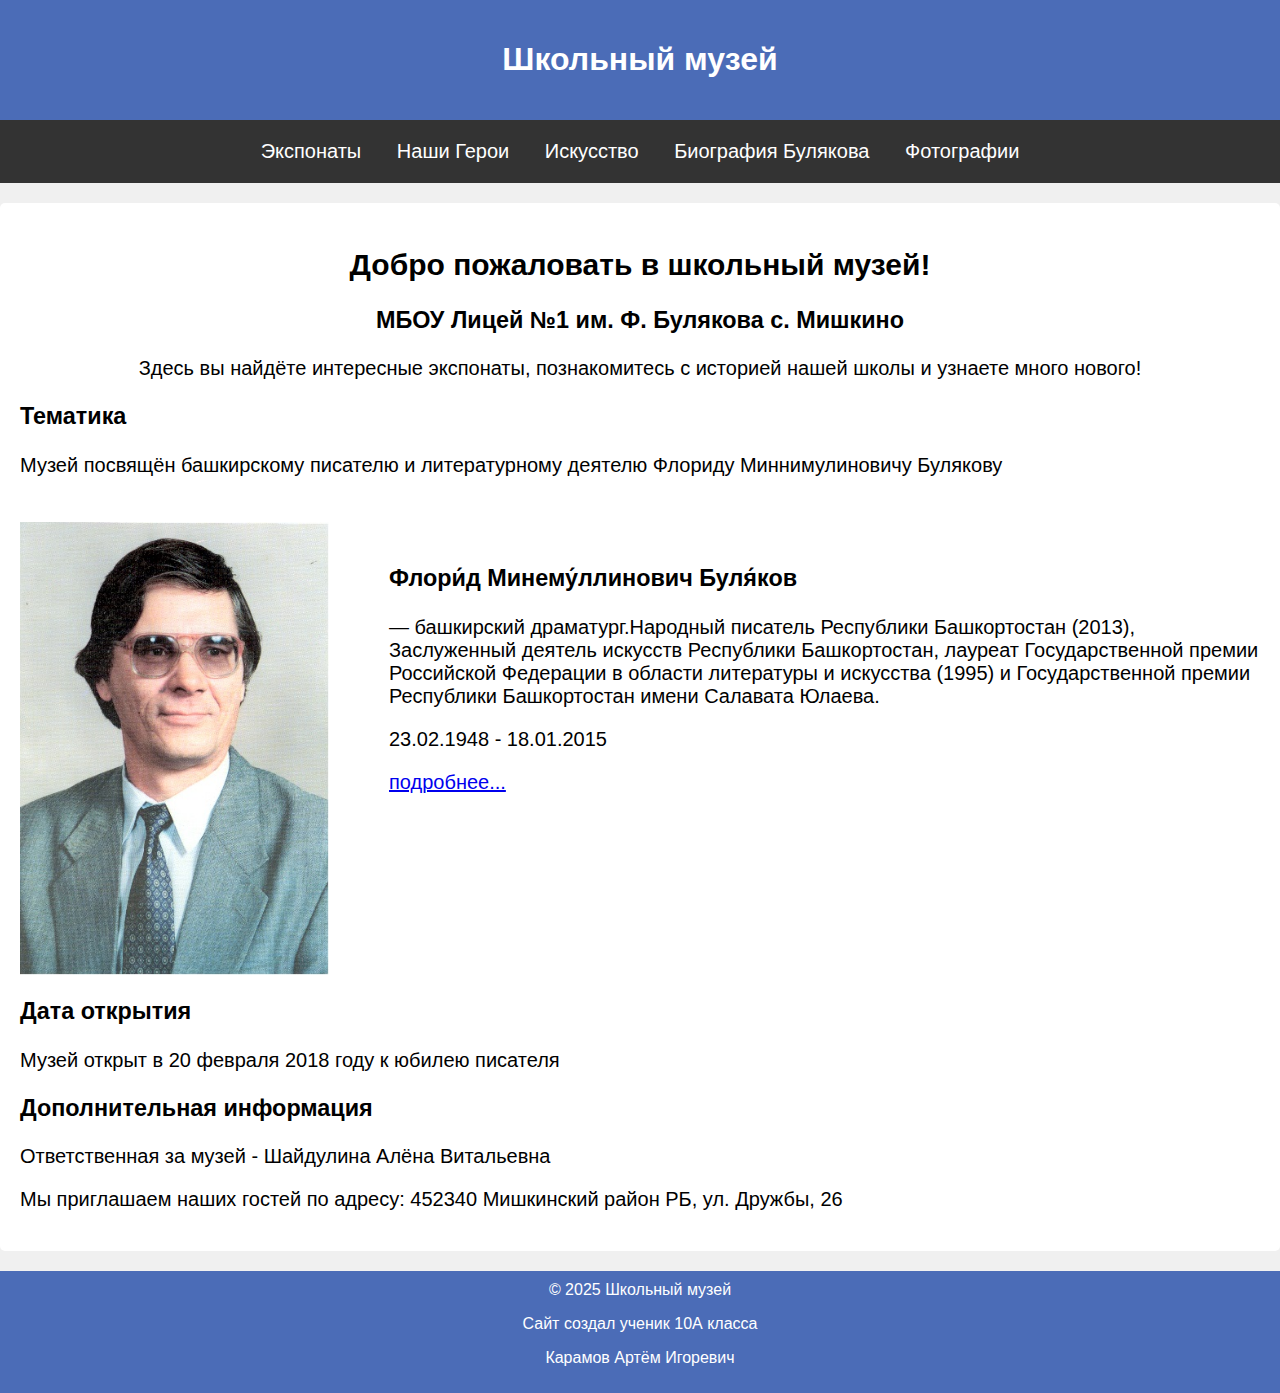
<file: index.html>
<!DOCTYPE html>
<html lang="ru">
<head>
  <meta charset="UTF-8">
  <title>Школьный музей</title>
  <link rel="stylesheet" href="style.css">
</head>
<body>
  <header>
    <h1>Школьный музей</h1>
  </header>
  <nav>
    <a href="exhibits/book.html">Экспонаты</a>
    <a href="exhibits/desk.html">Наши Герои</a>
    <a href="exhibits/uniform.html">Искусство</a>
    <a href="exhibits/biography.html">Биография Булякова</a>
    <a href="exhibits/photo.html">Фотографии</a>
  </nav>
  <main>

    <div class="page_cont">
      <h2>Добро пожаловать в школьный музей!</h2>
      <h3>МБОУ Лицей №1 им. Ф. Булякова с. Мишкино</h3>
      <p>Здесь вы найдёте интересные экспонаты, познакомитесь с историей нашей школы и узнаете много нового!</p>
    </div>

    <div class="page_theme">
      <h3>Тематика</h3>
      <p>Музей посвящён башкирскому писателю и литературному деятелю Флориду Миннимулиновичу Булякову</p>

      <div class="bulakov">
        <img src="exhibits/images/Флорид_Буляков.jpg" style="width: 309px;" class="bulakov_image" height="453px">
        <ul>
        <h3>Флори́д Минему́ллинович Буля́ков</h3>
        <p> — башкирский драматург.Народный писатель Республики Башкортостан (2013), Заслуженный деятель искусств Республики Башкортостан, лауреат Государственной премии Российской Федерации в области литературы и искусства (1995) и Государственной премии Республики Башкортостан имени Салавата Юлаева.</p>
        <p>23.02.1948 - 18.01.2015</p>
        <a href="exhibits/biography.html">подробнее...</a>
        </ul>
      </div>
      
      <h3>Дата открытия</h3>
      <p>Музей открыт в 20 февраля 2018 году к юбилею писателя</p>

      <div>
        <h3>Дополнительная информация</h3>
        <p>Ответственная за музей - Шайдулина Алёна Витальевна</p>
        <p>Мы приглашаем наших гостей по адресу: 452340 Мишкинский район РБ, ул. Дружбы, 26</p>
      </div>
    </div>
  </main>





  <footer>
    &copy; 2025 Школьный музей 
    <p>Сайт создал ученик 10А класса</p>
    <p>Карамов Артём Игоревич</p>
  </footer>
</body>
</html>
</file>
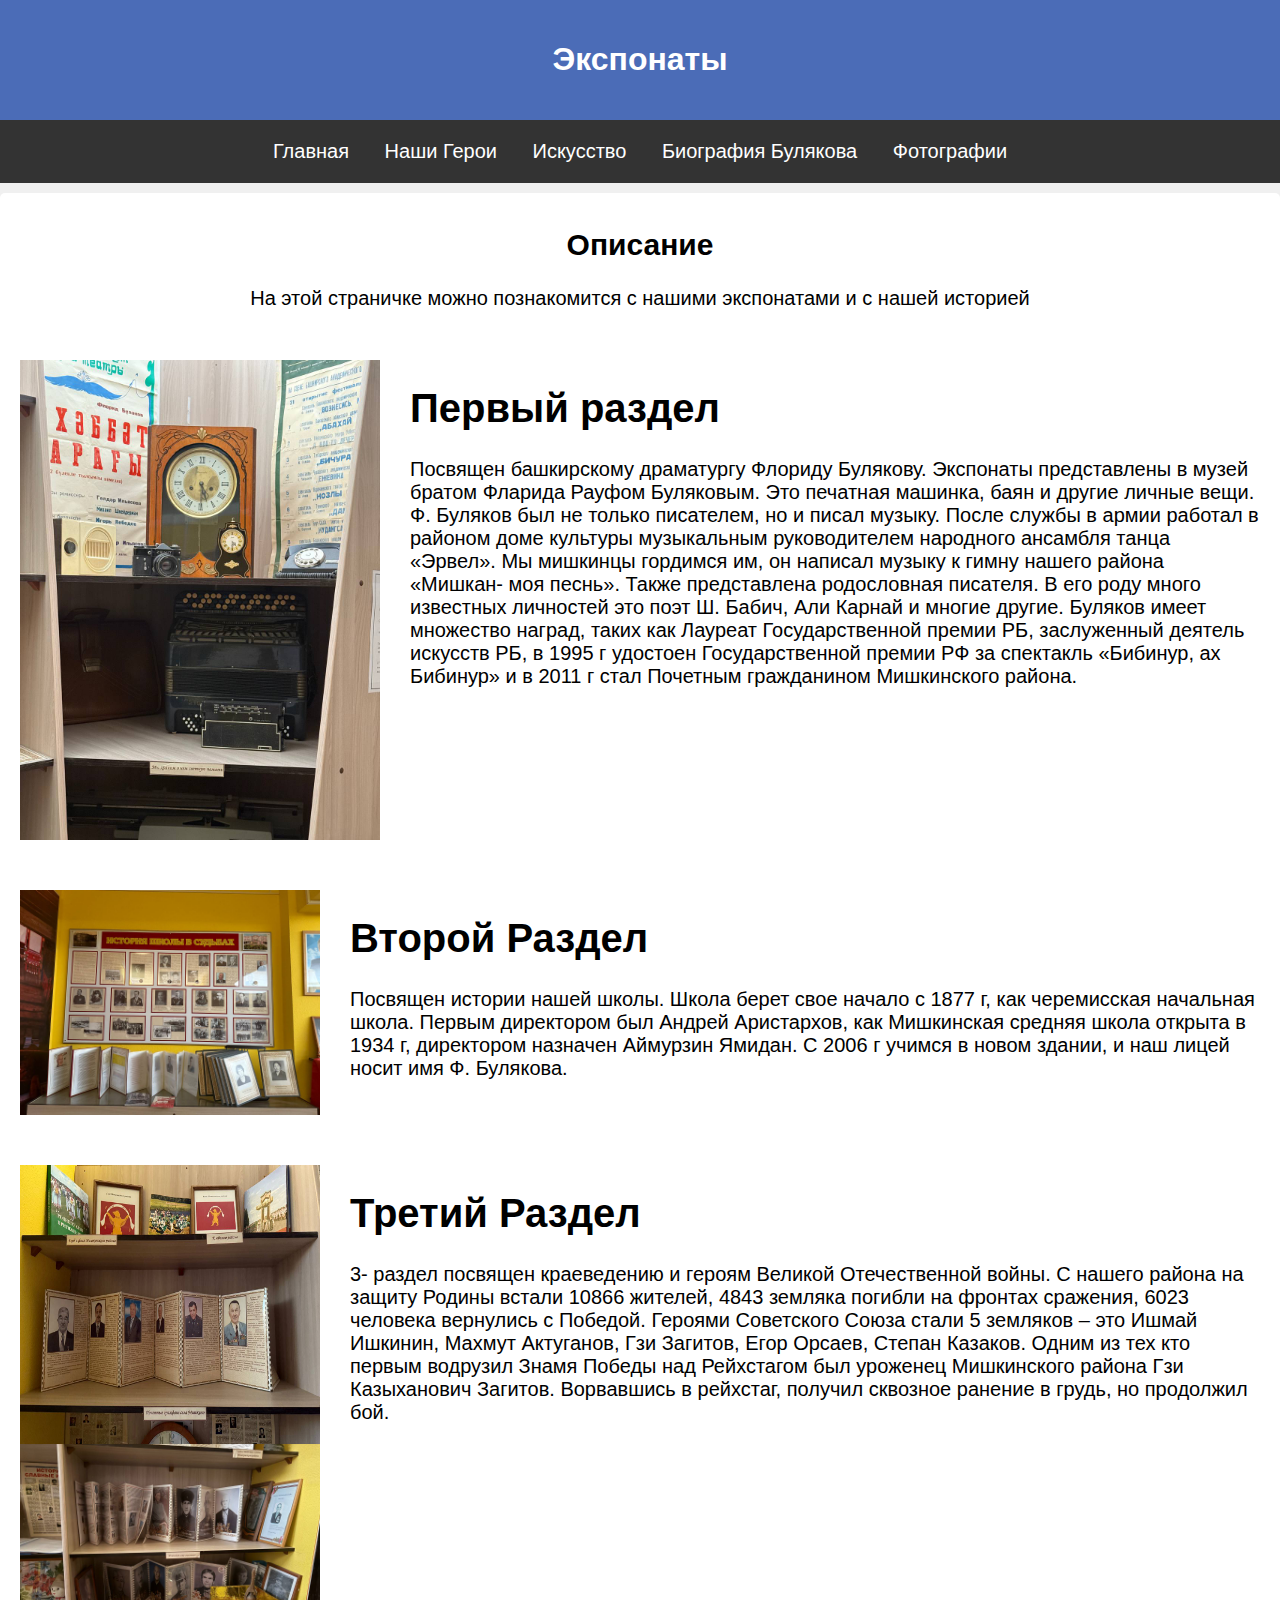
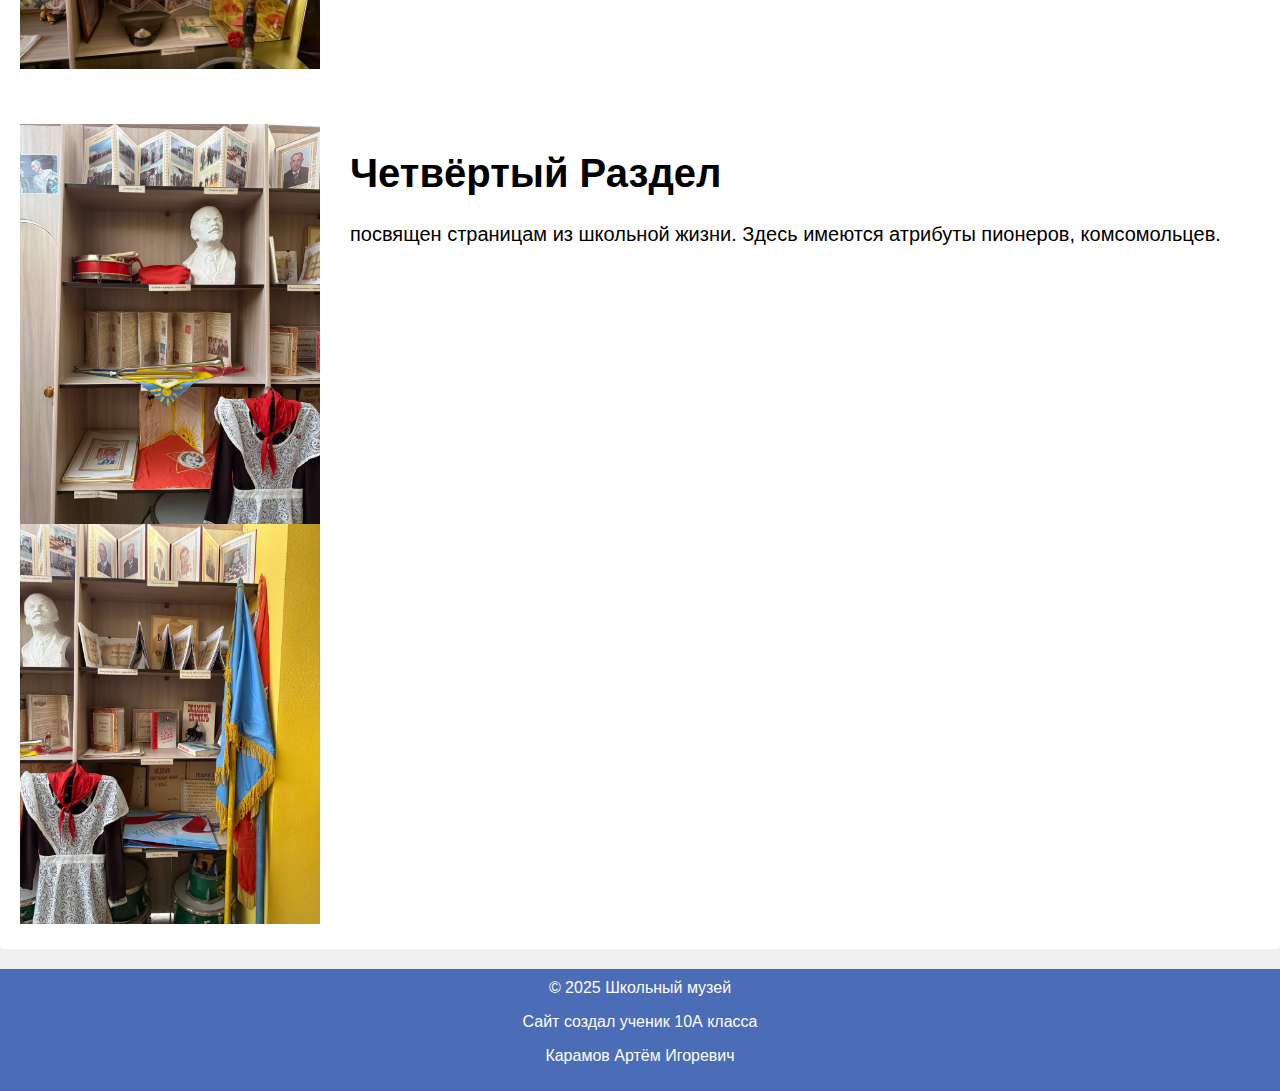
<file: exhibits/book.html>
<!DOCTYPE html>
<html lang="ru">
<head>
  <meta charset="UTF-8">
  <title>Экспонаты</title>
  <link rel="stylesheet" href="../style.css">
</head>
<body>
  <header>
    <h1>Экспонаты</h1>
  </header>
  <nav>
    <a href="../index.html">Главная</a>
    <a href="desk.html">Наши Герои</a>
    <a href="uniform.html">Искусство</a>
    <a href="biography.html">Биография Булякова</a>
    <a href="photo.html">Фотографии</a>
  </nav>
  <main class="book_main">
    <div class="book_opis">
      <h2>Описание</h2>
      <p>На этой страничке можно познакомится с нашими экспонатами и с нашей историей</p>
    </div>

    <div class="book_ex1">
      <ul class="book_ex_ex1">
        <img src="images/баян.jpg" alt="" style="width: 360px;" class="section_bayan" height="auto">
        <li>
          <h1>Первый раздел</h1>
        <p>Посвящен башкирскому драматургу Флориду Булякову. Экспонаты представлены в музей братом Фларида Рауфом Буляковым. Это печатная машинка, баян и другие личные вещи. Ф. Буляков был не только писателем, но и писал музыку. После службы в армии работал в районом доме культуры музыкальным руководителем народного ансамбля танца «Эрвел». Мы мишкинцы гордимся им, он написал музыку к гимну нашего района «Мишкан- моя песнь». Также представлена родословная писателя. В его роду много известных личностей это поэт Ш. Бабич, Али Карнай и многие другие. Буляков имеет множество наград, таких как Лауреат Государственной премии РБ, заслуженный деятель искусств РБ, в 1995 г удостоен Государственной премии РФ за спектакль «Бибинур, ах Бибинур» и в 2011 г стал Почетным гражданином Мишкинского района.</p>
        </li>
      </ul>
    </div>
    
    <div class="book_ex2">
      <ul class="book_ex_ex2">
        <img src="images/фото2.jpg" alt="" style="width: 300px" class="section_bayan" height="auto">
        <li>
          <h1>Второй Раздел</h1>
          <p>Посвящен истории нашей школы. Школа берет свое начало с 1877 г, как черемисская начальная школа. Первым директором был Андрей Аристархов, как Мишкинская средняя школа открыта в 1934 г, директором назначен Аймурзин Ямидан. С 2006 г учимся в новом здании, и наш лицей носит имя Ф. Булякова.</p>
        </li>
      </ul>
    </div>

    <div class="book_ex3">
      <ul class="book_ex_ex3">
        <img src="images/раздел31.jpg" alt="" style="width: 300px;" class="section_bayan" >
        <li>
          <h1>Третий Раздел</h1>
          <p>3- раздел посвящен краеведению и героям Великой Отечественной войны. С нашего района на защиту Родины встали 10866 жителей, 4843 земляка погибли на фронтах сражения, 6023 человека вернулись с Победой. Героями Советского Союза стали 5 земляков – это Ишмай Ишкинин, Махмут Актуганов, Гзи Загитов, Егор Орсаев, Степан Казаков. Одним из тех кто первым водрузил Знамя Победы над Рейхстагом был уроженец Мишкинского района Гзи Казыханович Загитов. Ворвавшись в рейхстаг, получил сквозное ранение в грудь, но продолжил бой.</p>
        </li>
      </ul>
      <img src="images/раздел33.jpg" alt="" style="width: 300px;" class="section_bayan" >
    </div>
    

    <div class="book_ex4">
      <ul class="book_ex_ex4">
        <img src="images/фото4.jpg" alt="" style="width: 300px;" class="section_bayan">
       
        <li>
          <h1>Четвёртый Раздел</h1>
          <p>посвящен страницам из школьной жизни. Здесь имеются атрибуты пионеров, комсомольцев.</p>
        </li>
      </ul>
    </div>
  <img src="images/фото3.jpg" alt="" style="width: 300px;" class="section_bayan">
  </main>

  <footer>
    &copy; 2025 Школьный музей 
    <p>Сайт создал ученик 10А класса</p>
    <p>Карамов Артём Игоревич</p>
  </footer>
</body>
</html>
</file>
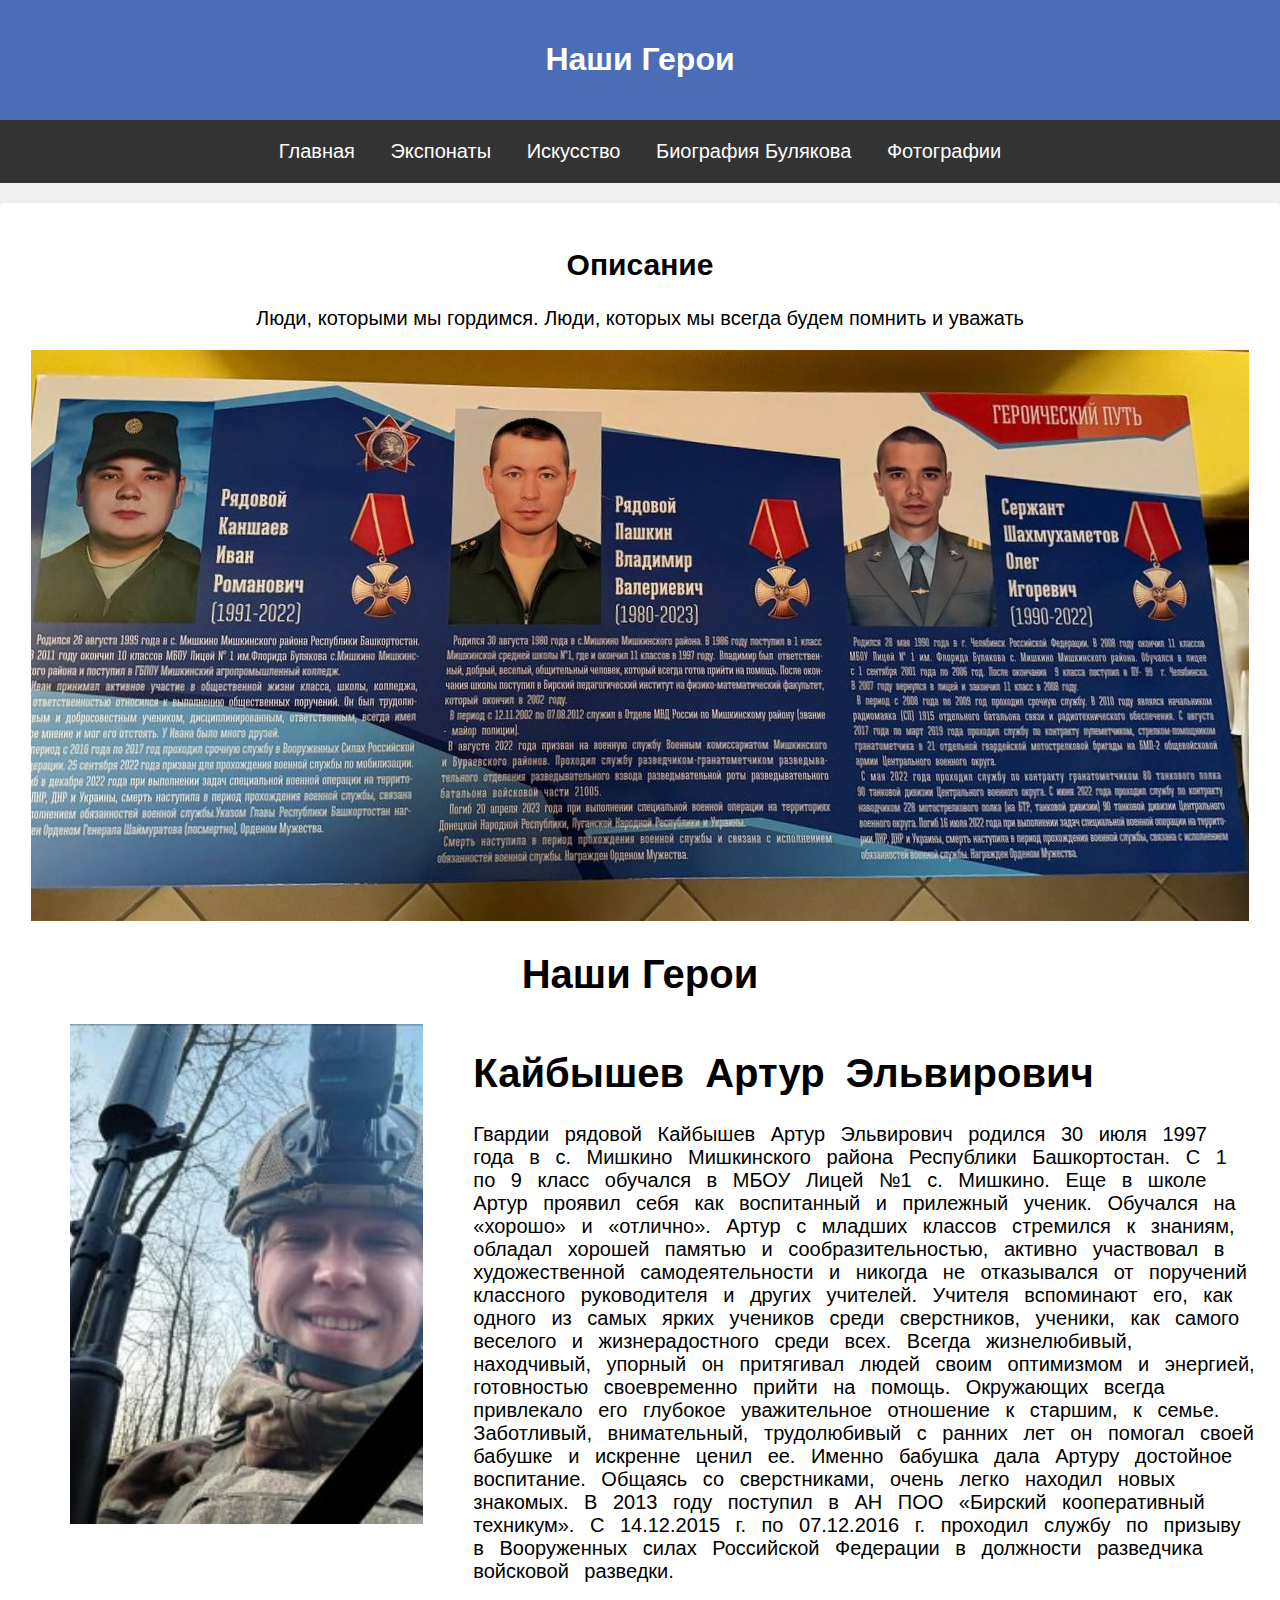
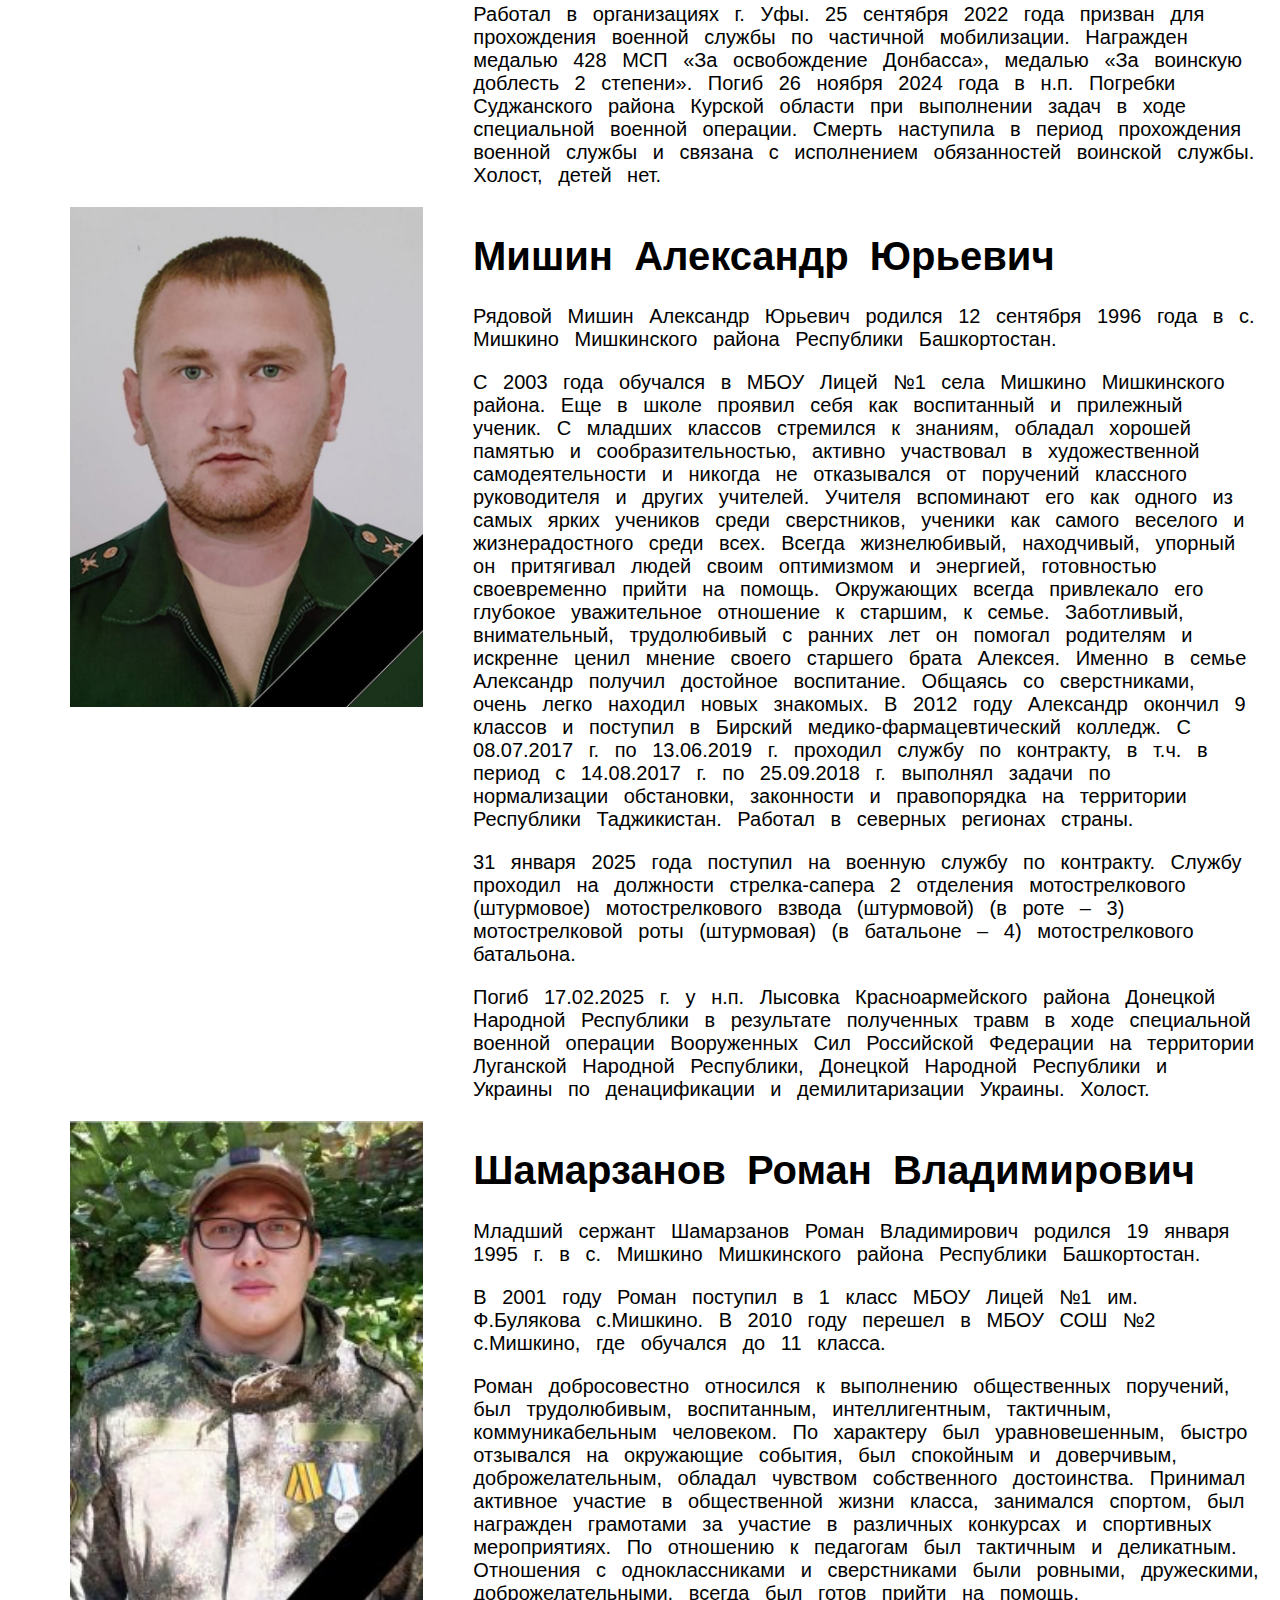
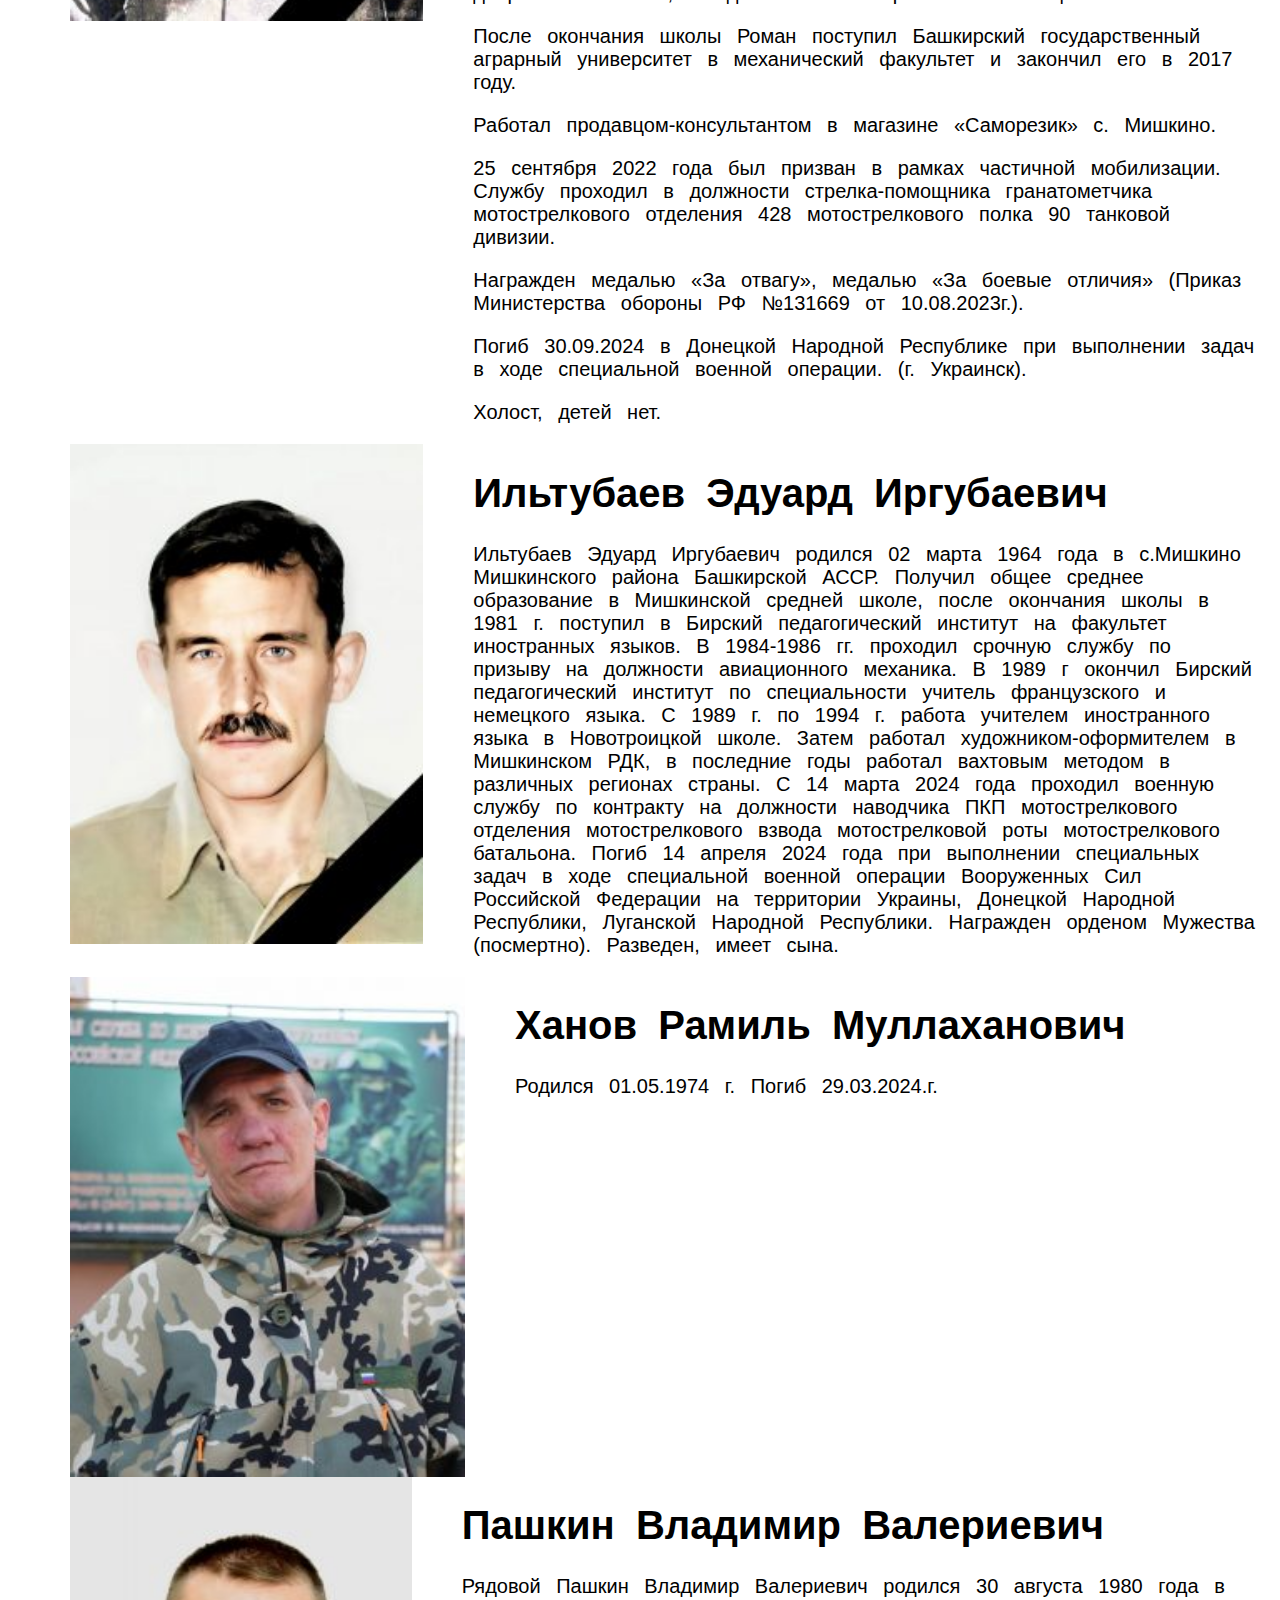
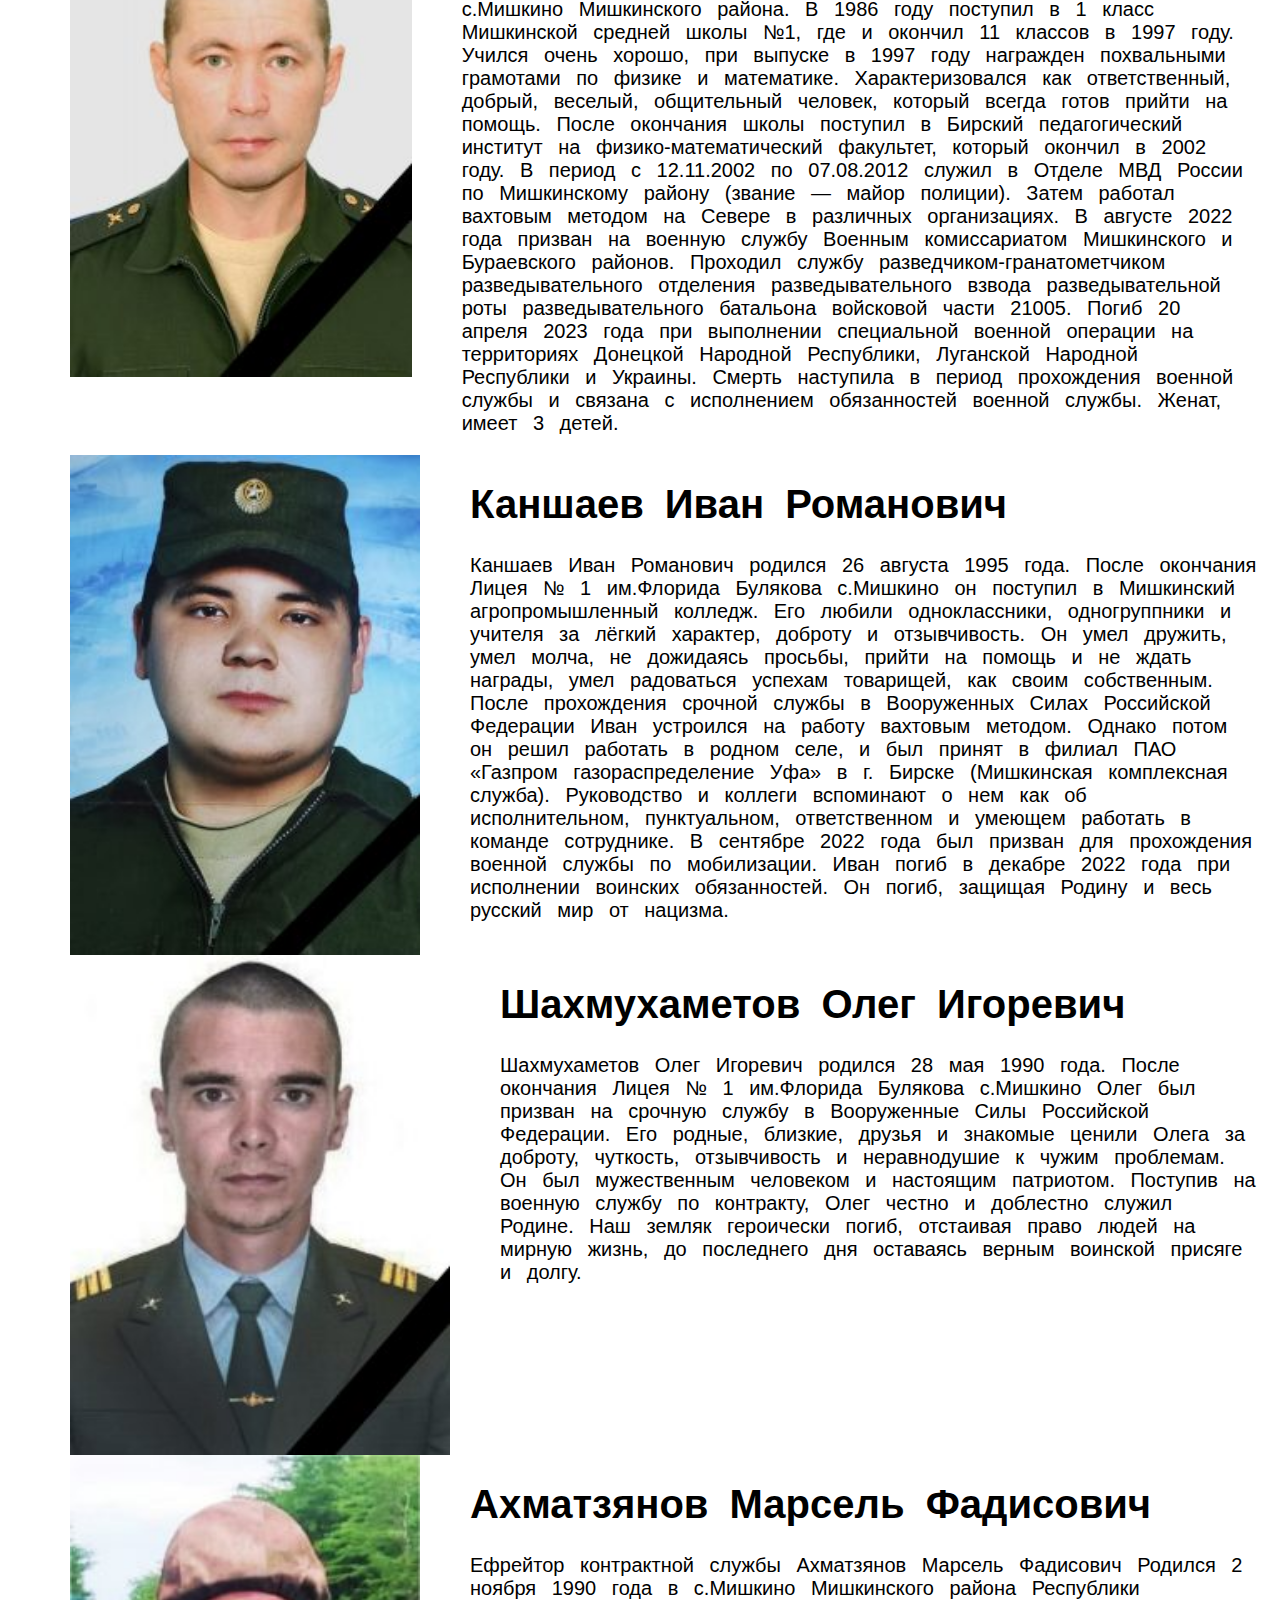
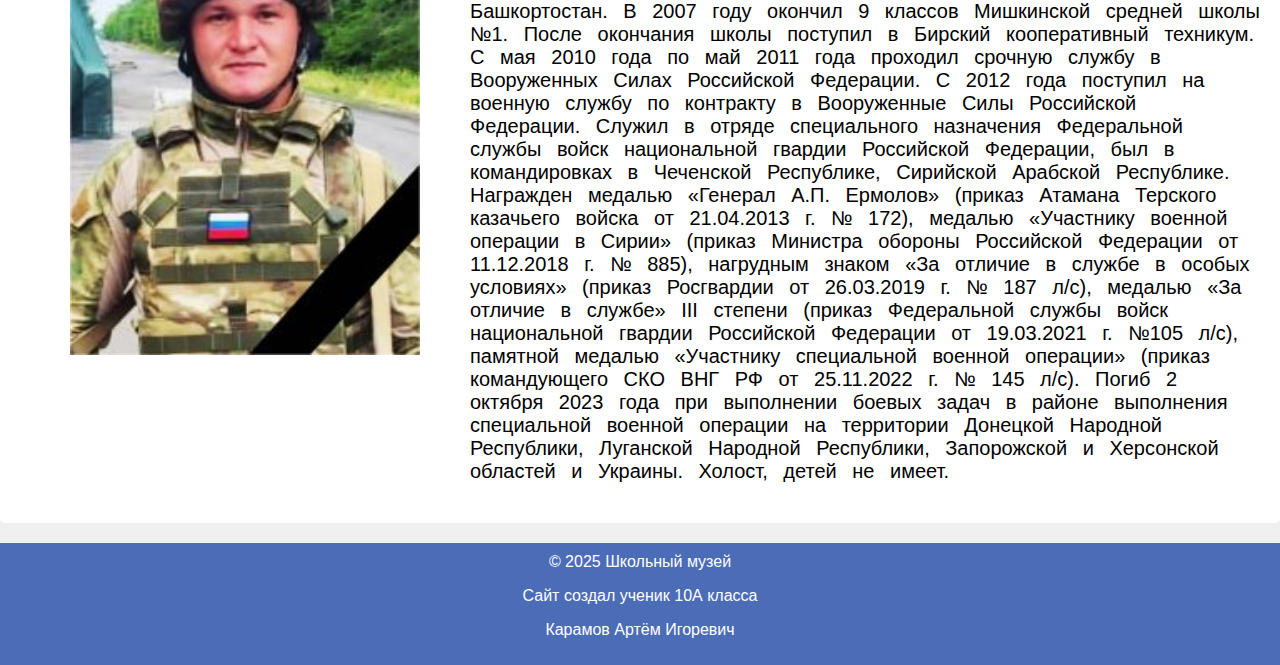
<file: exhibits/desk.html>
<!DOCTYPE html>
<html lang="ru">
<head>
  <meta charset="UTF-8">
  <title>Наши Герои</title>
  <link rel="stylesheet" href="../style.css">
</head>
<body>
  <header>
    <h1>Наши Герои</h1>
  </header>
  <nav>
    <a href="../index.html">Главная</a>
    <a href="book.html">Экспонаты</a>
    <a href="uniform.html">Искусство</a>
    <a href="biography.html">Биография Булякова</a>
    <a href="photo.html">Фотографии</a>
  </nav>
  <main class="hero">
    <div class="hero_opis">
      <h2>Описание</h2>
      <p>Люди, которыми мы гордимся. Люди, которых мы всегда будем помнить и уважать</p>
      <img src='images/герои.jpg' alt="" style="max-width:80%px">
    </div>
<h1 class="hero_e">Наши Герои</h1>
    <div class="hero_ot1">
      
      <ul class="hero_ot_ot1">
        <img src="images/герой1.jpg" alt="" style="max-width:100%;" height='500px' hspace="50" class="hero_image" width="1000px">
        <li>
          <h1>Кайбышев Артур Эльвирович</h1>
          <p>Гвардии рядовой Кайбышев Артур Эльвирович родился 30 июля 1997 года в с. Мишкино Мишкинского района Республики Башкортостан.
            С 1 по 9 класс обучался в МБОУ Лицей №1 с. Мишкино. Еще в школе Артур проявил себя как воспитанный и прилежный ученик. Обучался на «хорошо» и «отлично». Артур с младших классов стремился к знаниям, обладал хорошей памятью и сообразительностью, активно участвовал в художественной самодеятельности и никогда не отказывался от поручений классного руководителя и других учителей. Учителя вспоминают его, как одного из самых ярких учеников среди сверстников, ученики, как самого веселого и жизнерадостного среди всех.
            Всегда жизнелюбивый, находчивый, упорный он притягивал людей своим оптимизмом и энергией, готовностью своевременно прийти на помощь. Окружающих всегда привлекало его глубокое уважительное отношение к старшим, к семье. Заботливый, внимательный, трудолюбивый с ранних лет он помогал своей бабушке и искренне ценил ее. Именно бабушка дала Артуру достойное воспитание. Общаясь со сверстниками, очень легко находил новых знакомых.
            В 2013 году поступил в АН ПОО «Бирский кооперативный техникум». С 14.12.2015 г. по 07.12.2016 г. проходил службу по призыву в Вооруженных силах Российской Федерации в должности разведчика войсковой разведки.</p>
          
          <p>Работал в организациях г. Уфы. 25 сентября 2022 года призван для прохождения военной службы по частичной мобилизации.
            Награжден медалью 428 МСП «За освобождение Донбасса», медалью «За воинскую доблесть 2 степени».
            Погиб 26 ноября 2024 года в н.п. Погребки Суджанского района Курской области при выполнении задач в ходе специальной военной операции. Смерть наступила в период прохождения военной службы и связана с исполнением обязанностей воинской службы.
            Холост, детей нет.</p>
        </li>
      </ul>
    </div>
    <div class="hero_ot2">

      <ul class="hero_ot_ot2">
        <img src="images/герой2.jpg" alt="" style="max-width:100%;" height='500px' hspace="50" class="hero_image" width="">
        <li>
          <h1>Мишин Александр Юрьевич</h1>
          <p>Рядовой Мишин Александр Юрьевич родился 12 сентября 1996 года в с. Мишкино Мишкинского района Республики Башкортостан.</p>
          <p>С 2003 года обучался в  МБОУ Лицей №1 села Мишкино Мишкинского района. Еще в школе проявил себя как воспитанный и прилежный ученик. С младших классов стремился к знаниям, обладал хорошей памятью и сообразительностью, активно участвовал в художественной самодеятельности и никогда не отказывался от поручений классного руководителя и других учителей. Учителя вспоминают его как  одного из самых ярких учеников среди сверстников, ученики как самого веселого и жизнерадостного среди всех. Всегда жизнелюбивый, находчивый, упорный он притягивал людей своим оптимизмом и энергией, готовностью своевременно
            прийти на помощь. Окружающих всегда привлекало его глубокое уважительное отношение к старшим, к семье. Заботливый, внимательный, трудолюбивый с ранних лет он помогал родителям и искренне ценил мнение своего старшего брата Алексея. Именно в семье Александр получил достойное воспитание. Общаясь со сверстниками, очень легко находил новых знакомых.
            В 2012 году  Александр окончил 9 классов и поступил в  Бирский медико-фармацевтический колледж.
            С  08.07.2017 г. по 13.06.2019 г. проходил службу по контракту, в т.ч. в период с 14.08.2017 г. по 25.09.2018 г.  выполнял задачи по нормализации обстановки, законности и правопорядка на территории Республики Таджикистан.
            Работал в северных регионах страны.</p>
            <p>31 января 2025 года поступил на военную службу по контракту. Службу проходил на должности стрелка-сапера 2 отделения мотострелкового (штурмовое) мотострелкового взвода (штурмовой) (в роте – 3) мотострелковой роты (штурмовая) (в батальоне – 4) мотострелкового батальона.</p>
            <p>Погиб 17.02.2025 г. у н.п. Лысовка Красноармейского района Донецкой Народной Республики в результате полученных травм в ходе специальной военной операции Вооруженных Сил Российской Федерации на территории Луганской Народной Республики, Донецкой  Народной Республики и Украины по денацификации и демилитаризации Украины.
              Холост.</p>
        </li>
      </ul>
    </div>
    
    <div class="hero_ot3">

      <ul class="hero_ot_ot3">
        <img src="images/герой3.jpg" alt="" style="max-width:100%;" height='500px' hspace="50" class="hero_image" width="">
        <li>
          <h1>Шамарзанов Роман Владимирович</h1>
          <p>Младший сержант Шамарзанов Роман Владимирович родился 19 января 1995 г. в с. Мишкино Мишкинского района Республики Башкортостан.</p>
          <p>В 2001 году Роман поступил в 1 класс МБОУ Лицей №1 им. Ф.Булякова с.Мишкино. В 2010 году перешел в МБОУ СОШ №2 с.Мишкино, где обучался до 11 класса.</p>
          <p>Роман добросовестно относился к выполнению общественных поручений, был трудолюбивым, воспитанным, интеллигентным, тактичным, коммуникабельным человеком. По характеру был уравновешенным, быстро отзывался на окружающие события, был спокойным и доверчивым, доброжелательным, обладал чувством собственного достоинства. Принимал активное участие в общественной жизни класса, занимался спортом, был награжден грамотами за участие в различных конкурсах и спортивных мероприятиях. По отношению к педагогам был тактичным и деликатным. Отношения с одноклассниками и сверстниками были ровными, дружескими, доброжелательными, всегда был готов прийти на помощь.</p>
          <p>После окончания школы Роман поступил Башкирский государственный аграрный университет в механический факультет и закончил его в 2017 году.</p>
          <p>Работал продавцом-консультантом в магазине «Саморезик» с. Мишкино.</p>
          <p>25 сентября 2022 года был призван в рамках частичной мобилизации. Службу проходил в должности стрелка-помощника гранатометчика мотострелкового отделения 428 мотострелкового полка 90 танковой дивизии.</p>
          <p>Награжден медалью «За отвагу», медалью «За боевые отличия» (Приказ Министерства обороны РФ №131669 от 10.08.2023г.).</p>
          <p>Погиб 30.09.2024 в Донецкой Народной Республике при выполнении задач в ходе специальной военной операции.  (г. Украинск).</p>
          <p>Холост, детей нет.</p>
        </li>
      </ul>
    </div>

    <div class="hero_ot4">

      <ul class="hero_ot_ot4">
        <img src="images/герой4.jpeg" alt="" style="max-width:100%;" height='500px' hspace="50" class="hero_image" width="">
        <li>
          <h1>Ильтубаев Эдуард Иргубаевич</h1>
          <p>Ильтубаев Эдуард Иргубаевич родился 02 марта 1964 года в с.Мишкино Мишкинского района Башкирской АССР.
            Получил общее среднее образование в Мишкинской средней школе, после окончания школы в 1981 г. поступил в Бирский педагогический институт на факультет иностранных языков.
            В 1984-1986 гг. проходил срочную службу по призыву на должности авиационного механика.
            В 1989 г окончил Бирский педагогический институт по специальности учитель французского и немецкого языка.
            С 1989 г. по 1994 г. работа учителем иностранного языка в Новотроицкой школе.
            Затем работал художником-оформителем в Мишкинском РДК, в последние годы работал вахтовым методом в различных регионах страны.
            С 14 марта 2024 года проходил военную службу по контракту на должности наводчика ПКП мотострелкового отделения мотострелкового взвода мотострелковой роты мотострелкового батальона.
            Погиб 14 апреля 2024 года при выполнении специальных задач в ходе специальной военной операции Вооруженных Сил Российской Федерации на территории Украины,  Донецкой Народной Республики, Луганской Народной Республики.
            Награжден орденом Мужества (посмертно).
            Разведен, имеет сына.</p>
        </li>

      </ul>
    </div>

    <div class="hero_ot5">

      <ul class="hero_ot_ot5">
        <img src="images/герой5.jpg" alt="" style="max-width:100%;" height='500px' hspace="50" class="hero_image" width="">
        <li>
          <h1>Ханов Рамиль Муллаханович</h1>
          <p>Родился 01.05.1974 г.
            Погиб  29.03.2024.г.</p>
        </li>
      </ul>

    </div>

    <div class="hero_ot6">

      <ul class="hero_ot_ot6">
        <img src="images/герой6.jpg" alt="" style="max-width:100%;" height='500px' hspace="50" class="hero_image" width="">
        <li>
          <h1>Пашкин Владимир Валериевич</h1>
          <p>Рядовой Пашкин Владимир Валериевич родился 30 августа 1980 года в с.Мишкино Мишкинского района.
            В 1986 году поступил в 1 класс Мишкинской средней школы №1, где и окончил 11 классов в 1997 году.  Учился очень хорошо, при выпуске в 1997 году награжден похвальными грамотами по физике и математике. Характеризовался как ответственный, добрый, веселый, общительный человек, который всегда готов прийти на помощь.
            После окончания школы поступил в Бирский педагогический институт на физико-математический факультет, который окончил в 2002 году.
            В период с 12.11.2002 по 07.08.2012 служил в Отделе МВД России по Мишкинскому району (звание — майор полиции). Затем работал вахтовым методом на Севере в различных организациях.
            В августе 2022 года призван на военную службу Военным комиссариатом Мишкинского и Бураевского районов. Проходил службу разведчиком-гранатометчиком разведывательного отделения разведывательного взвода разведывательной роты разведывательного батальона войсковой части 21005.
            Погиб 20 апреля 2023 года при выполнении специальной военной операции на территориях Донецкой Народной Республики, Луганской Народной Республики и Украины. Смерть наступила в период прохождения военной службы и связана с исполнением обязанностей военной службы.
            Женат, имеет 3 детей.</p>
        </li>
      </ul>
    </div>

    <div class="hero_ot7">
      <ul class="hero_ot_ot7">
        <img src="images/герой7.jpg" alt="" style="max-width:100%;" height='500px' hspace="50" class="hero_image" width="">
        <li>
          <h1>Каншаев Иван Романович</h1>
          <p>Каншаев Иван Романович родился 26 августа 1995 года. После окончания Лицея № 1 им.Флорида Булякова с.Мишкино он поступил в Мишкинский агропромышленный колледж. Его любили одноклассники, одногруппники и учителя за лёгкий характер, доброту и отзывчивость. Он умел дружить, умел молча, не дожидаясь просьбы, прийти на помощь и не ждать награды, умел радоваться успехам товарищей, как своим собственным.
            После прохождения срочной службы в Вооруженных Силах Российской Федерации Иван устроился на работу вахтовым методом. Однако потом он решил работать в родном селе, и был принят в филиал ПАО «Газпром газораспределение Уфа» в г. Бирске (Мишкинская комплексная служба). Руководство и коллеги вспоминают о нем как об исполнительном, пунктуальном, ответственном и умеющем работать в команде сотруднике.
            В сентябре 2022 года был призван для прохождения военной службы по мобилизации.
            Иван погиб в декабре 2022 года при исполнении воинских обязанностей. Он погиб, защищая Родину и весь русский мир от нацизма.</p>
        </li>
      </ul>
    </div>

    <div class="hero_ot8">
      <ul class="hero_ot_ot8">
        <img src="images/герой8.jpg" alt="" style="max-width:100%;" height='500px' hspace="50" class="hero_image" width="">
        <li>
          <h1>Шахмухаметов Олег Игоревич</h1>
          <p>Шахмухаметов Олег Игоревич родился 28 мая 1990 года. После окончания Лицея № 1 им.Флорида Булякова с.Мишкино Олег был призван на срочную службу в Вооруженные Силы Российской Федерации. Его родные, близкие, друзья и знакомые ценили Олега за доброту, чуткость, отзывчивость и неравнодушие к чужим проблемам. Он был мужественным человеком и настоящим патриотом. Поступив на военную службу по контракту, Олег честно и доблестно служил Родине.
            Наш земляк героически погиб, отстаивая право людей на мирную жизнь, до последнего дня оставаясь верным воинской присяге и долгу.
            </p>
        </li>
      </ul>
    </div>

    <div class="hero_ot9">
      <ul class="hero_ot_ot9">
        <img src="images/герой9.jpg" alt="" style="max-width:100%;" height='500px' hspace="50" class="hero_image" width="">
        <li>
          <h1>Ахматзянов Марсель Фадисович</h1>
          <p>Ефрейтор контрактной службы Ахматзянов Марсель Фадисович
            Родился 2 ноября 1990 года в с.Мишкино Мишкинского района Республики Башкортостан.
            В 2007 году окончил 9 классов Мишкинской средней школы №1. После окончания школы поступил в Бирский кооперативный техникум.
            С мая 2010 года по май 2011 года проходил срочную службу в Вооруженных Силах Российской Федерации. С 2012 года поступил на военную службу по контракту в Вооруженные Силы Российской Федерации. Служил в отряде специального назначения Федеральной службы войск национальной гвардии Российской Федерации, был в командировках в Чеченской Республике, Сирийской Арабской Республике.
            Награжден медалью «Генерал А.П. Ермолов» (приказ Атамана Терского казачьего войска от 21.04.2013 г. № 172), медалью «Участнику военной операции в Сирии» (приказ Министра обороны Российской Федерации  от 11.12.2018 г. № 885), нагрудным знаком  «За отличие в службе в особых условиях» (приказ Росгвардии от 26.03.2019 г. № 187 л/с), медалью «За отличие в службе» III степени (приказ Федеральной службы войск национальной гвардии Российской Федерации от 19.03.2021 г. №105 л/с), памятной медалью «Участнику специальной военной операции» (приказ командующего СКО ВНГ РФ от 25.11.2022 г. № 145 л/с).
            Погиб 2 октября 2023 года при выполнении боевых задач в районе выполнения специальной военной операции на территории Донецкой Народной Республики, Луганской Народной Республики, Запорожской и Херсонской областей и Украины.
            Холост, детей не имеет.</p>
        </li>
      </ul>
    </div>
  </main>

  <footer>
    &copy; 2025 Школьный музей 
    <p>Сайт создал ученик 10А класса</p>
    <p>Карамов Артём Игоревич</p>
  </footer>
</body>
</html>
</file>
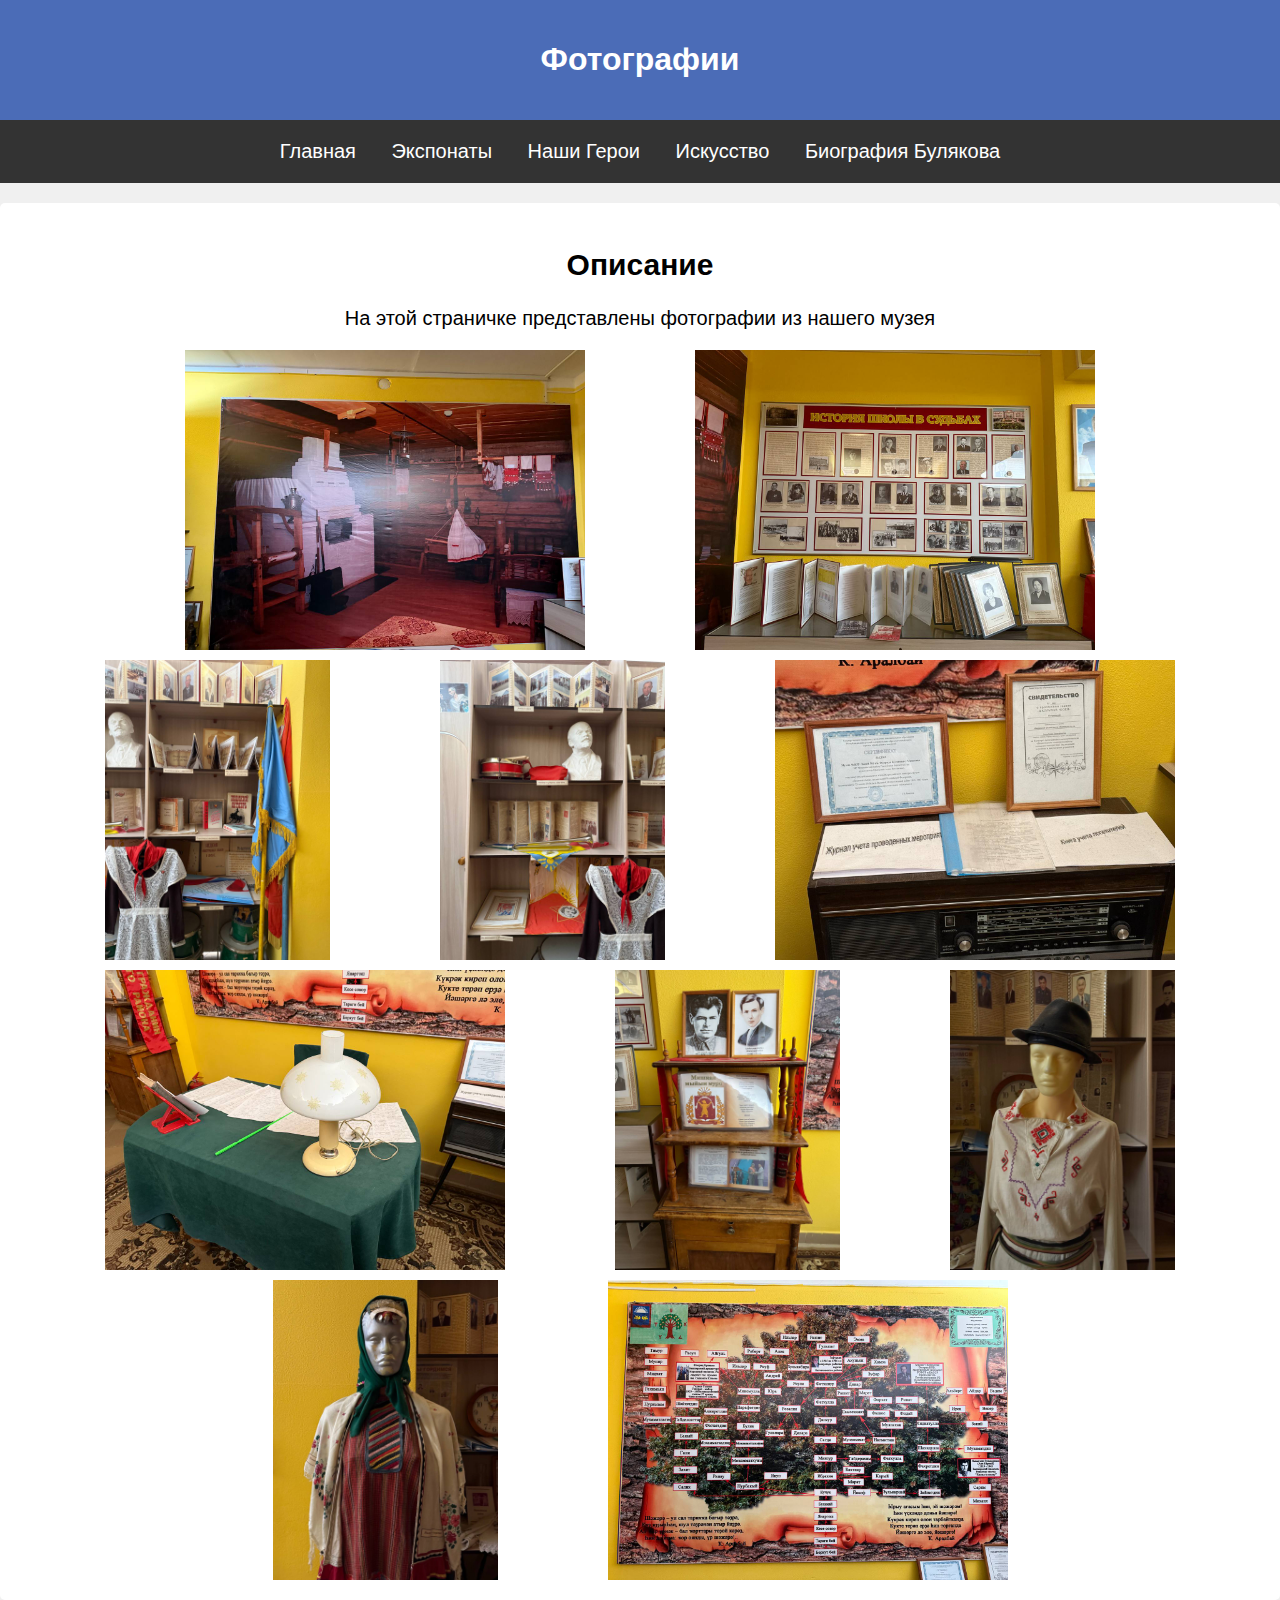
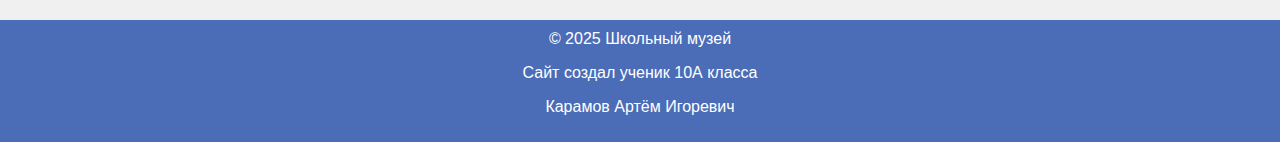
<file: exhibits/photo.html>
<!DOCTYPE html>
<html lang="ru">
<head>
  <meta charset="UTF-8">
  <title>Фотографии</title>
  <link rel="stylesheet" href="../style.css">
</head>
<body>
  <header>
    <h1>Фотографии</h1>
  </header>
  <nav>
    <a href="../index.html">Главная</a>
    <a href="book.html">Экспонаты</a>
    <a href="desk.html">Наши Герои</a>
    <a href="uniform.html">Искусство</a>
    <a href="biography.html">Биография Булякова</a>
  </nav>
  <main class="photo_main">
    <h2>Описание</h2>
    <p>На этой страничке представлены фотографии из нашего музея</p>
    <div class="photos">
        <img src="images/фото1.jpg" alt="" style="max-width:100%;" height='300px' hspace="50" class="hero_image" width="">
        <img src="images/фото2.jpg" alt="" style="max-width:100%;" height='300px' hspace="50" class="hero_image" width="">
        <img src="images/фото3.jpg" alt="" style="max-width:100%;" height='300px' hspace="50" class="hero_image" width="">
        <img src="images/фото4.jpg" alt="" style="max-width:100%;" height='300px' hspace="50" class="hero_image" width="">
        <img src="images/фото5.jpg" alt="" style="max-width:100%;" height='300px' hspace="50" class="hero_image" width="">
        <img src="images/фото6.jpg" alt="" style="max-width:100%;" height='300px' hspace="50" class="hero_image" width="">
        <img src="images/фото7.jpg" alt="" style="max-width:100%;" height='300px' hspace="50" class="hero_image" width="">
        <img src="images/фото8.jpg" alt="" style="max-width:100%;" height='300px' hspace="50" class="hero_image" width="">
        <img src="images/фото9.jpg" alt="" style="max-width:100%;" height='300px' hspace="50" class="hero_image" width="">
        <img src="images/фото10.jpg" alt="" style="max-width:100%;" height='300px' hspace="50" class="hero_image" width="">

    </div>
  </main>

  <section>
  </section>


  <footer>
    &copy; 2025 Школьный музей 
    <p>Сайт создал ученик 10А класса</p>
    <p>Карамов Артём Игоревич</p>
  </footer>
</body>
</html>
</file>
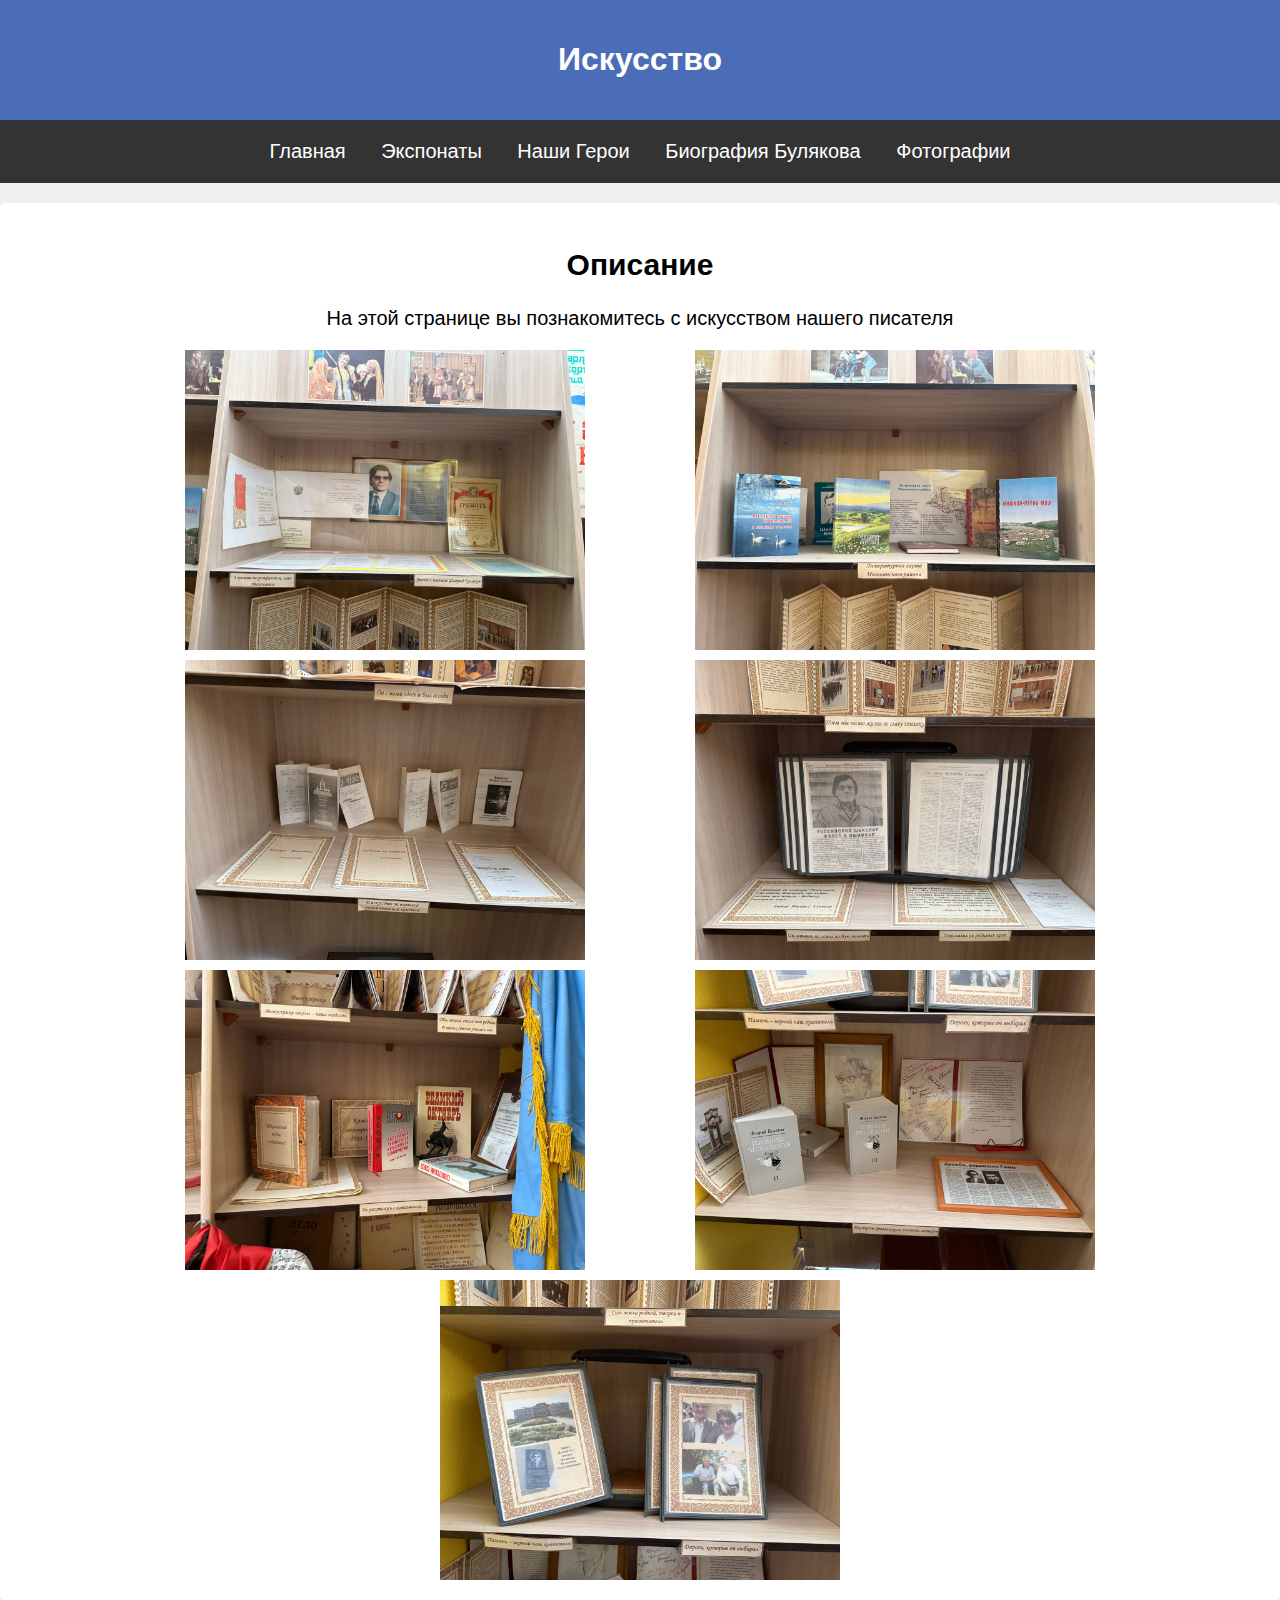
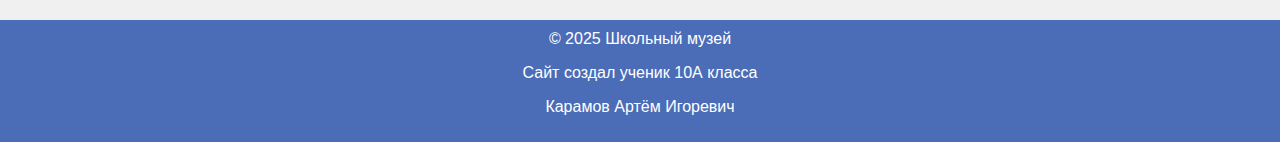
<file: exhibits/uniform.html>
<!DOCTYPE html>
<html lang="ru">
<head>
  <meta charset="UTF-8">
  <title>Искусство</title>
  <link rel="stylesheet" href="../style.css">
</head>
<body>
  <header>
    <h1>Искусство</h1>
  </header>
  <nav>
    <a href="../index.html">Главная</a>
    <a href="book.html">Экспонаты</a>
    <a href="desk.html">Наши Герои</a>
    <a href="biography.html">Биография Булякова</a>
    <a href="photo.html">Фотографии</a>
  </nav>
  <main class="uniform_main">
    <div class="uniform_opis">
      <h2 >Описание</h2>
      <p>На этой странице вы познакомитесь с искусством нашего писателя</p>
    </div>
    
    <div class="uniform_photo">
      <img src="images/искусство1.jpg" alt="" style="max-width:100%;" height='300px' hspace="50" class="hero_image" width="">
      <img src="images/искусство2.jpg" alt="" style="max-width:100%;" height='300px' hspace="50" class="hero_image" width="">
      <img src="images/искусство3.jpg" alt="" style="max-width:100%;" height='300px' hspace="50" class="hero_image" width="">
      <img src="images/искусство4.jpg" alt="" style="max-width:100%;" height='300px' hspace="50" class="hero_image" width="">
      <img src="images/искусство5.jpg" alt="" style="max-width:100%;" height='300px' hspace="50" class="hero_image" width="">
      <img src="images/искусство6.jpg" alt="" style="max-width:100%;" height='300px' hspace="50" class="hero_image" width="">
      <img src="images/искусство7.jpg" alt="" style="max-width:100%;" height='300px' hspace="50" class="hero_image" width="">
      
    </div>
  </main>

  <footer>
    &copy; 2025 Школьный музей 
    <p>Сайт создал ученик 10А класса</p>
    <p>Карамов Артём Игоревич</p>
  </footer>
</body>
</html>
</file>
<file: style.css>
html {
  box-sizing: border-box;
}

* {
  font-family:'Franklin Gothic Medium', 'Arial Narrow', Arial, sans-serif;
}


body {
  font-family: Arial, sans-serif;
  margin: 0;
  padding: 0;
  background-color: #f0f0f0;
}
header {
  background-color: #4b6cb7;
  color: white;
  padding: 20px;
  text-align: center;
}
nav {
  background-color: #333;
  padding: 20px;
  text-align: center;
  font-size: 20px;
}
nav a {
  color: white;
  text-decoration: none;
  margin: 0 15px;
}
nav a:hover {
  text-decoration: underline;
}
main {
  padding: 20px;
  background-color: white;
  max-width: 1300px;
  margin: 20px auto;
  border-radius: 5px;
  font-size: 20px;
}
footer {
  text-align: center;
  padding: 10px;
  background-color: #4b6cb7;
  color: white;
}

.page_cont {
  text-align: center;
  font-size: 20px;
}

.page_theme {
  
}

.bulakov {
  margin: 0;
  padding: 0;
  display: inline-block;
  display: flex;
  gap: 20px;
  padding-top: 25px;
}
  

.bulakov_image {
  left: 100%;
}



.biography {
  display: block;
}

.opisb {
  text-align: center;
  padding: 0;
  margin: 0;
}

.bulakov1 {
  display: flex;
}

.hero {
  
}

.hero_opis {
  text-align: center;
  display: block;
}

.hero_ot1 {
  
}

.hero_ot_ot1 {
  display: flex;
  padding: 0;
  margin: 0;
  text-align: left;
  word-spacing: 10px;
  text-decoration: none;
  list-style: none;
}

.hero_image {
  display: block;
}

.hero_e {
  text-align: center;
}

.hero_ot_ot2 {
  display: flex;
  padding: 0;
  margin: 0;
  text-align: left;
  word-spacing: 10px;
  text-decoration: none;
  list-style: none;
}

.hero_ot_ot3 {
  display: flex;
  padding: 0;
  margin: 0;
  text-align: left;
  word-spacing: 10px;
  text-decoration: none;
  list-style: none;
}

.hero_ot_ot4 {
  display: flex;
  padding: 0;
  margin: 0;
  text-align: left;
  word-spacing: 10px;
  text-decoration: none;
  list-style: none;
}

.hero_ot_ot5 {
  display: flex;
  padding: 0;
  margin: 0;
  text-align: left;
  word-spacing: 10px;
  text-decoration: none;
  list-style: none;
}

.hero_ot_ot6 {
  display: flex;
  padding: 0;
  margin: 0;
  text-align: left;
  word-spacing: 10px;
  text-decoration: none;
  list-style: none;
}

.hero_ot_ot7 {
  display: flex;
  padding: 0;
  margin: 0;
  text-align: left;
  word-spacing: 10px;
  text-decoration: none;
  list-style: none;
}

.hero_ot_ot8 {
  display: flex;
  padding: 0;
  margin: 0;
  text-align: left;
  word-spacing: 10px;
  text-decoration: none;
  list-style: none;
}

.hero_ot_ot9 {
  display: flex;
  padding: 0;
  margin: 0;
  text-align: left;
  word-spacing: 10px;
  text-decoration: none;
  list-style: none;
}

.photos {
  display: flex;
  text-align: center;
  align-items: center;
  align-content: center;
  columns: 1;
  grid-row: 1;
  grid-template-columns:min-content;
  grid-template-rows: auto;
  object-fit: cover;
  gap: 10px;
  object-fit: cover;
  flex-wrap: wrap;
  justify-content: center;
}

.photo_main {
  text-align: center;
}

.book_opis {
  text-align: center;
}

.book_ex_ex1 {
  display: flex;
  gap: 30px;
  display: flex;
  padding: 0;
  margin: 0;
  text-align: left;
  list-style: none;
  margin-top: 50px;
}

.book_ex_ex2 {
  display: flex;
  gap: 30px;
  display: flex;
  padding: 0;
  margin: 0;
  text-align: left;
  list-style: none;
  margin-top: 50px;
}

.book_ex_ex3 {
  display: flex;
  gap: 30px;
  display: flex;
  padding: 0;
  margin: 0;
  text-align: left;
  list-style: none;
  margin-top: 50px;
}

.book_main {
  display: block;
  margin-top: 10px;
  padding-top: 10px;
}

.book_ex_ex4 {
  display: flex;
  gap: 30px;
  display: flex;
  padding: 0;
  margin: 0;
  text-align: left;
  list-style: none;
  margin-top: 50px;
}

.uniform_opis {
  text-align: center;
}

.uniform_main {
  
}


.uniform_photo {
  display: flex;
  text-align: center;
  align-items: center;
  align-content: center;
  columns: 1;
  grid-row: 1;
  grid-template-columns:min-content;
  grid-template-rows: auto;
  object-fit: cover;
  gap: 10px;
  object-fit: cover;
  flex-wrap: wrap;
  justify-content: center;
}
</file>
